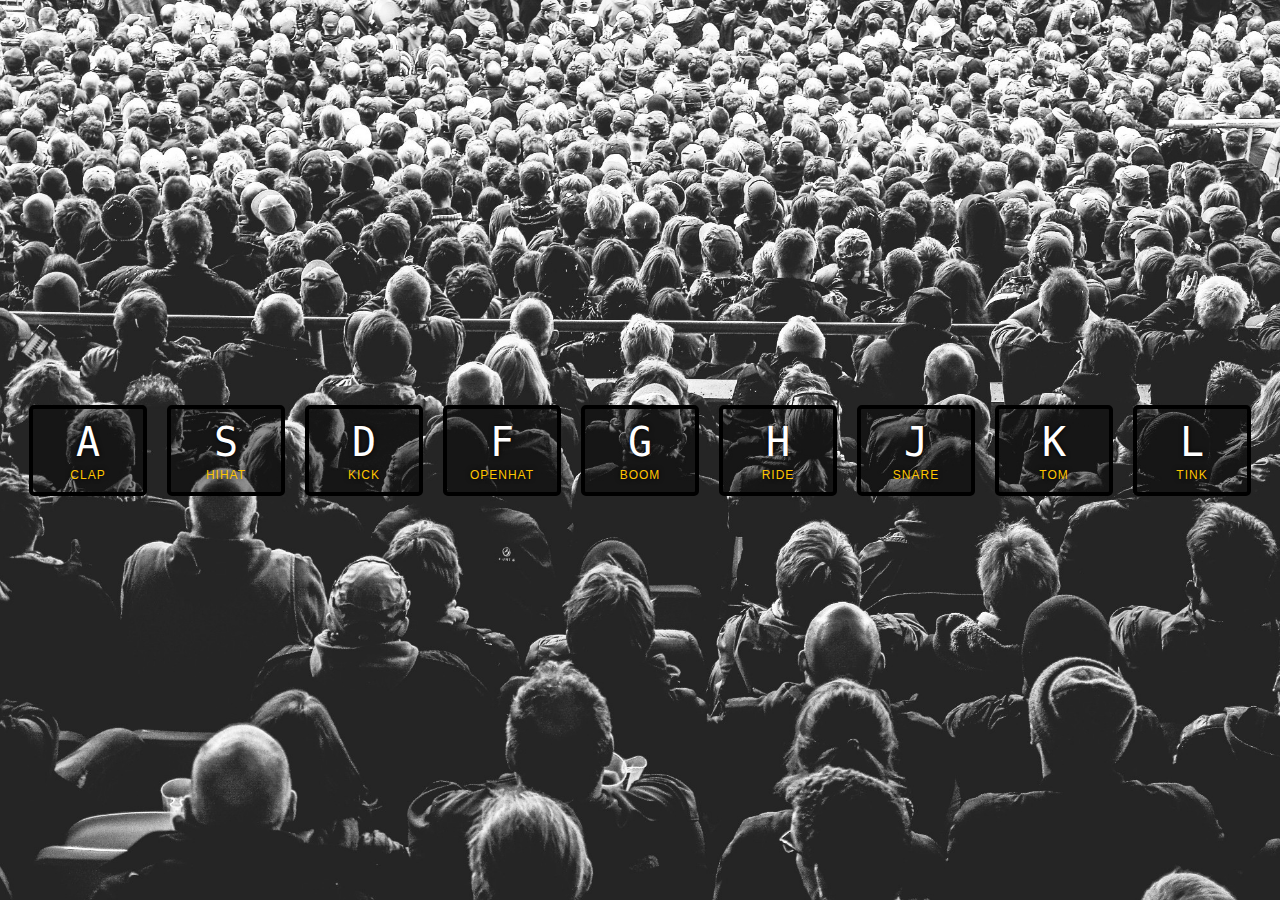
<file: 01-javascript-drum-kit/index.html>
<!DOCTYPE html>
<html lang="en">
    <head>
        <meta charset="UTF-8">
        <meta name="viewport" content="width=device-width, initial-scale=1.0">
        <title>JavaScript Drum Kit(01)</title>
        <link rel="stylesheet" href="./assets/css/index.css">
    </head>
    <body>

        <div class="keys">
            <div data-key="65" class="key">
                <kbd>A</kbd>
                <span class="sound">clap</span>
            </div>

            <div data-key="83" class="key">
                <kbd>S</kbd>
                <span class="sound">hihat</span>
            </div>
            <div data-key="68" class="key">
                <kbd>D</kbd>
                <span class="sound">kick</span>
            </div>
            <div data-key="70" class="key">
                <kbd>F</kbd>
                <span class="sound">openhat</span>
            </div>
            <div data-key="71" class="key">
                <kbd>G</kbd>
                <span class="sound">boom</span>
            </div>
            <div data-key="72" class="key">
                <kbd>H</kbd>
                <span class="sound">ride</span>
            </div>
            <div data-key="74" class="key">
                <kbd>J</kbd>
                <span class="sound">snare</span>
            </div>
            <div data-key="75" class="key">
                <kbd>K</kbd>
                <span class="sound">tom</span>
            </div>
            <div data-key="76" class="key">
                <kbd>L</kbd>
                <span class="sound">tink</span>
            </div>
        </div>

        <audio data-key="65" src="./assets/sounds/clap.wav"></audio>
        <audio data-key="83" src="./assets/sounds/hihat.wav"></audio>
        <audio data-key="68" src="./assets/sounds/kick.wav"></audio>
        <audio data-key="70" src="./assets/sounds/openhat.wav"></audio>
        <audio data-key="71" src="./assets/sounds/boom.wav"></audio>
        <audio data-key="72" src="./assets/sounds/ride.wav"></audio>
        <audio data-key="74" src="./assets/sounds/snare.wav"></audio>
        <audio data-key="75" src="./assets/sounds/tom.wav"></audio>
        <audio data-key="76" src="./assets/sounds/tink.wav"></audio>

        <script src="assets/js/index.js"></script>
    </body>
</html>
</file>
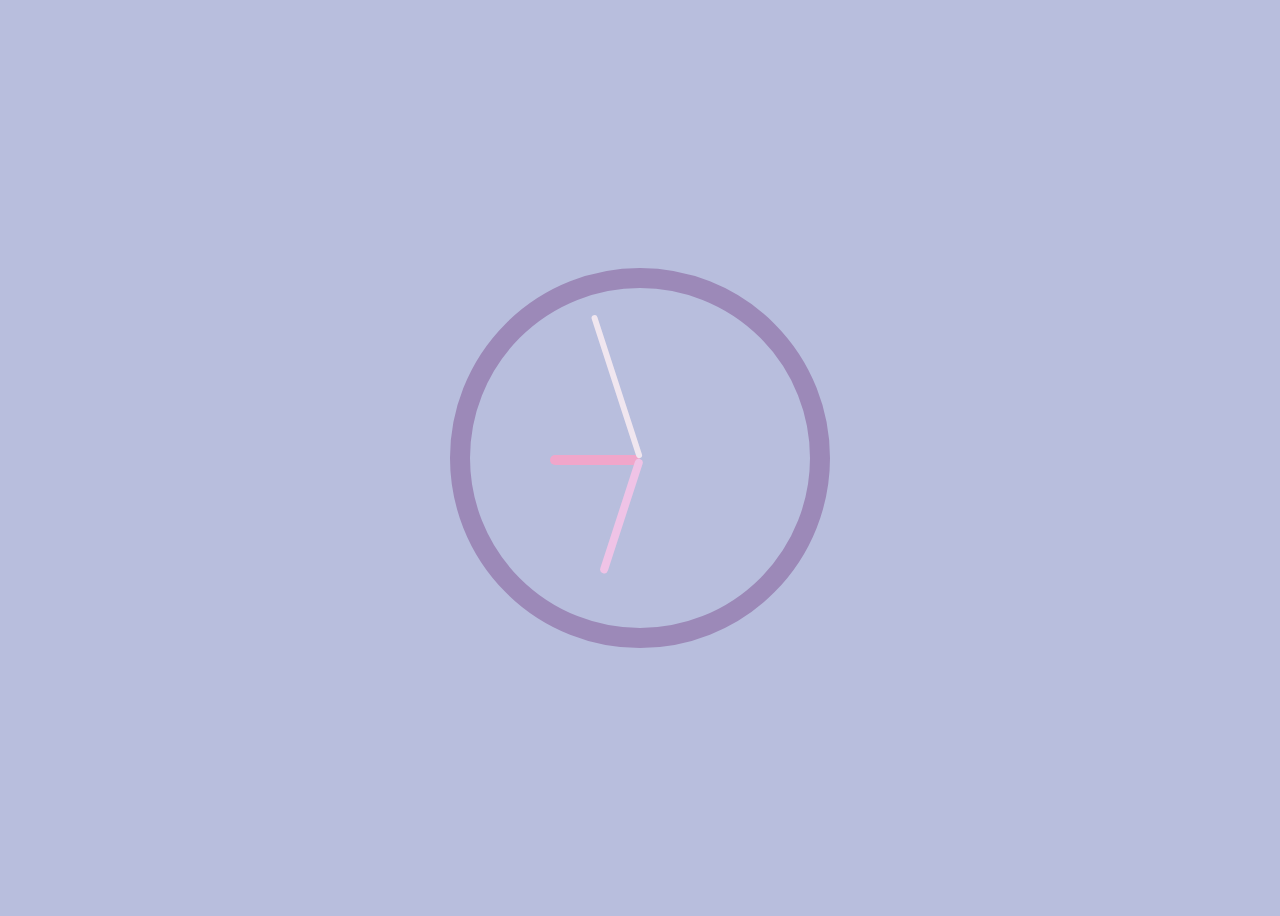
<file: 02-javascript-css-clock/index.html>
<!DOCTYPE html>
<html lang="en">
    <head>
        <meta charset="UTF-8">
        <meta name="viewport" content="width=device-width, initial-scale=1.0">
        <title>Javascript & CSS Clock(02)</title>
        <link rel="stylesheet" href="assets/index.css">
    </head>
    <body>
        <div class="clock">
            <div class="clock-face">
                <div class="hand hour-hand"></div>
                <div class="hand min-hand"></div>
                <div class="hand second-hand"></div>
            </div>
        </div>

        <script src="./assets/index.js"></script>
    </body>
</html>
</file>
<file: 01-javascript-drum-kit/assets/css/index.css>
html {
    font-size: 10px;
    background: url('../img/background.jpg') bottom center;
    background-size: cover;
}

body, html {
    margin: 0;
    padding: 0;
    font-family: sans-serif;
}

.keys {
    display: flex;
    flex: 1;
    min-height: 100vh;
    align-items: center;
    justify-content: center;
}

.key {
    border: .4rem solid black;
    border-radius: .5rem;
    margin: 1rem;
    font-size: 1.5rem;
    padding: 1rem .5rem;
    transition: all .07s ease;
    width: 10rem;
    text-align: center;
    color: white;
    background-color: rgba(0, 0, 0, .4);
    text-shadow: 0 0 .5rem black; 
}

.playing {
    transform: scale(1.1);
    border-color: #ffc600;
    box-shadow: 0 0 1rem #ffc600;
}

kbd {
    display: block;
    font-size: 4rem;
}

.sound {
    font-size: 1.2rem;
    text-transform: uppercase;
    letter-spacing: .1rem;
    color: #ffc600;
}
</file>
<file: 02-javascript-css-clock/assets/index.css>
html {
    /* background: #018ded url("http://unsplash.it/1500/1000?image=881&blur=10"); */
    background: #b8bedd;
    background-size: cover;
    font-family: 'Helvetica neue';
    text-align: center;
    font-size: 10px;
}

body {
    font-size: 2rem;
    display: flex;
    flex: 1;
    min-height: 100vh;
    align-items: center;
}

.clock {
    width: 30rem;
    height: 30rem;
    /* border: 20px solid #CB9CF2; */
    border: 20px solid #9c89b8;
    border-radius: 50%;
    margin: 50px auto;
    position: relative;
    padding: 2rem;
    /* box-shadow: 0 0 0 4px rgba(0, 0, 0, .1),
                inset 0 0 0 3px #9E7B9B,
                inset 0 0 10px black,
                0 0 10px rgba(0, 0, 0, .2); */
    /* box-shadow: 0 20px 48px hsla(0, 0%, 20%, .1);
    box-shadow: inset 0 20px 48px hsla(0, 0%, 20%, .1); */
}

.clock-face {
    position: relative;
    width: 100%;
    height: 100%;
    transform: translateY(-3px); /* account for the height of the clock hands */
}

.hand {
    width: 50%;
    height: 6px;
    border-radius: .75rem;
    background: #f0e6ef;
    position: absolute;
    top: 50%;
    transform-origin: 100%;
    transform: rotate(90deg);
    transition: all .05s;
    transition-timing-function: cubic-bezier(.1, 2.7, .58, 1);
}

.min-hand {
    width: 40%;
    height: 8px;
    right: 50%;
    background: #efc3e6;
}

.hour-hand {
    width: 30%;
    height: 10px;
    right: 50%;
    background: #f0a6ca;
}
</file>
